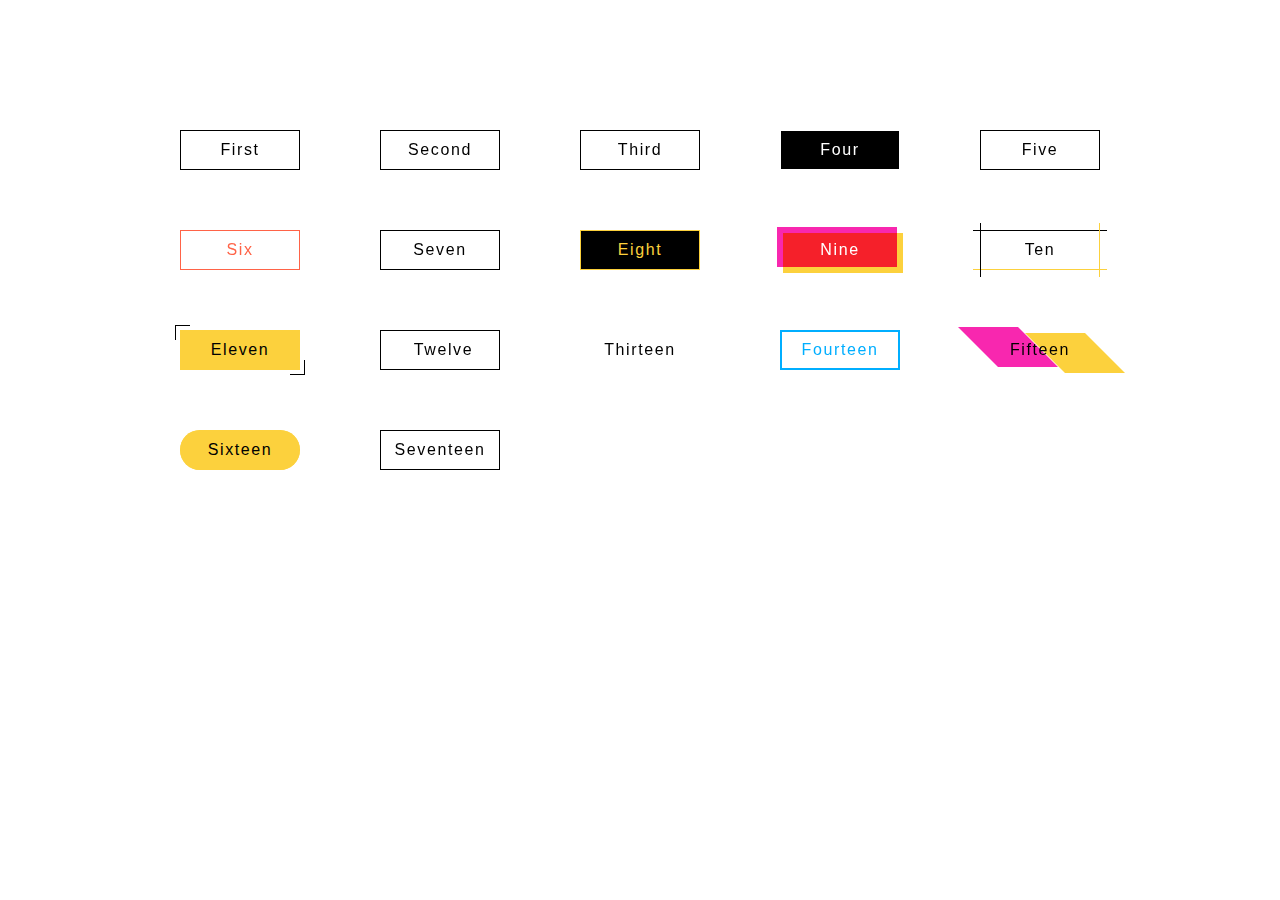
<file: buttons/buttons.html>
<!DOCTYPE html>
<html lang="en">
<head>
    <meta charset="UTF-8">
    <title>Title</title>
    <link rel="stylesheet" href="buttons.css">
</head>
<body>
<div class="container">
    <div class="box">
        <button id="first" class="button" type="button">First</button>
    </div>
    <div class="box">
        <button id="second" class="button" type="button">Second</button>
    </div>
    <div class="box">
        <button id="third" class="button" type="button">Third</button>
    </div>
    <div class="box">
        <button id="fourth" class="button" type="button">Four</button>
    </div>
    <div class="box">
        <button id="fifth" class="button" type="button">Five</button>
    </div>
    <div class="box">
        <button id="sixth" class="button" type="button">Six</button>
    </div>
    <div class="box">
        <button id="seven" class="button" type="button">Seven</button>
    </div>
    <div class="box">
        <button id="eight" class="button" type="button">Eight</button>
    </div>
    <div class="box">
        <button id="nine" class="button" type="button">Nine</button>
    </div>
    <div class="box">
        <button id="ten" class="button" type="button">Ten</button>
    </div>
    <div class="box">
        <button id="eleven" class="button" type="button">Eleven</button>
    </div>
    <div class="box">
        <button id="twelve" class="button" type="button"><span>T</span> welve</button>
    </div>
    <div class="box">
        <button id="thirteen" class="button" type="button"><span>Thirteen</span></button>
    </div>
    <div class="box">
        <button id="fourteen" class="button" type="button"><div class="wave"></div>Fourteen</button>
    </div>
    <div class="box">
        <button id="fifteen" class="button" type="button">Fifteen</button>
    </div>
    <div class="box">
        <button id="sixteen" class="button" type="button">Sixteen</button>
    </div>
    <div class="box">
        <button id="seventeen" class="button" type="button">Seventeen</button>
    </div>
</div>
</body>
</html>
</file>
<file: buttons/buttons.css>
:root {
    --yellow: #fcd13d;
}

html *, *:before, *:after {
    box-sizing: border-box;
    font-family: Roboto, sans-serif;
}
.container {
    width: 1000px;
    margin: 100px auto;
    display: grid;
    grid-template-columns: repeat(5, 1fr) ;
    grid-auto-rows: 100px ;
}
.box {
    display: flex;
    align-items: center;
    justify-content: center;
}
button {
    position: relative;
    border: none;
    background-color: transparent;
    font-size: 16px;
    width: 120px;
    height: 40px;
    letter-spacing: .1em;
    cursor: pointer;
}

#first {
    border: 1px solid black;
    overflow: hidden;
}
#first:before {
    position: absolute;
    content: "";
    width: 100%;
    height: 100%;
    top: 0;
    left: 0;
    background-color: var(--yellow);
    transform-origin: 0 100%;
    transition: transform 200ms ease-in-out;
    transform: rotate(-90deg);
    z-index: -1;
}
#first:hover:before {
    transform: rotate(0deg);
}

#second {
    border: 1px solid black;
    color: #000000;
    transition: color 400ms ease-in-out;
}

#second:hover {
    color: #ffffff;
}

#second:before {
    position: absolute;
    content: "";
    width: 100%;
    height: 100%;
    top: 0;
    left: 0;
    background-color: #000000;
    transform: rotateX(90deg);
    transition: transform 400ms ease-in-out;
    z-index: -1;
}

#second:hover:before {
    transform: rotateX(0deg);
}

#third {
    border: 1px solid black;
    color: #000000;
    overflow: hidden;
}

#third:before {
    position: absolute;
    content: "Click!";
    display: flex;
    align-items: center;
    justify-content: center;
    width: 100%;
    height: 100%;
    top: 0;
    left: 0;
    background-color: var(--yellow);
    transform: translateY(-100%);
    transition: transform 200ms ease-in-out;
}

#third:hover:before {
    transform: translateY(0);
}

#fourth {
    border: 1px solid #ffffff;
    color: #ffffff;
    background-color: #000000;
    overflow: hidden;
    transition: all 400ms ease-in-out;
}
#fourth:hover {
    background-color: var(--yellow);
}

#fourth:before {
    position: absolute;
    content: '';
    width: 100%;
    height: 10px;
    background-color: #ffffff;
    transform: translateX(-120%) rotate(45deg);
    transition: transform 500ms ease-in-out;
}
#fourth:hover:before {
    position: absolute;
    transform: translateX(100%) rotate(45deg);
}

#fifth {
    border: 1px solid #000000;
    overflow: hidden;
}

#fifth:before {
    position: absolute;
    content: 'Fifth';
    display: flex;
    align-items: center;
    justify-content: center;
    width: 100%;
    height: 100%;
    top: 0;
    left: 0;
    background-color: #000000;
    color: #ffffff;
    transform: scale(5);
    opacity: 0;
    transition: transform 300ms ease-in-out;
}

#fifth:hover:before {
    transform: scale(1);
    opacity: 1;
}

#sixth {
    border: 1px solid tomato;
    overflow: hidden;
    color: tomato;
}

#sixth:hover {
    color: #ffffff;
}

#sixth:before {
    position: absolute;
    content: '';
    top: 0;
    left: 0;
    width: 100%;
    background-color: tomato;
    border-radius: 0 0 50% 50%;
    height: 0;
    transition: all 300ms ease-in-out;
    z-index: -1;
}

#sixth:hover:before {
    height: 200%;
}


#seven {
    border: 1px solid black;
    color: #000000;
    overflow: hidden;
    transition: border 10ms ease-in-out 300ms;
}

#seven:hover {
    border: none;
}

#seven:before {
    content: 'Seven';
    position: absolute;
    top: 0;
    left: 0;
    width: 100%;
    height: 100%;
    background-color: #000000;
    border: 1px solid #000000;
    color: white;
    display: flex;
    justify-content: center;
    align-items: center;
    transform: rotateX(120deg);
    transform-origin: top;
    transition: all 400ms ease-in-out;
}

#seven:hover:before {
    transform: rotateX(0deg);
}

#seven:after {
    content: 'Seven';
    position: absolute;
    top: 0;
    left: 0;
    width: 100%;
    height: 100%;
    background-color: var(--yellow);
    border: 1px solid var(--yellow);
    color: white;
    display: flex;
    justify-content: center;
    align-items: center;
    transform: rotateX(120deg);
    transform-origin: top;
    transition: all 400ms ease-in-out 150ms;
}

#seven:hover:after {
    transform: rotateX(0deg);
}


#eight {
    border: 1px solid var(--yellow);
    color: transparent;
}

#eight:before  {
    content: 'Eight';
    position: absolute;
    top: 0;
    left: 0;
    width: 100%;
    height: 100%;
    display: flex;
    justify-content: center;
    align-items: center;
    color: var(--yellow);
    background-color: #000000;
    opacity: 1;
    transition: all 0.2s ease-in-out;
}

#eight:hover:before {
    transform: translate(100%) scale(0) rotateY(90deg);
}

#eight:after  {
    content: 'Eight';
    position: absolute;
    top: 0;
    left: 0;
    width: 100%;
    height: 100%;
    display: flex;
    justify-content: center;
    align-items: center;
    color: var(--yellow);
    background-color: #000000;
    opacity: 1;
    transform: translate(-100%) rotateY(-90deg);
    transition: all 0.2s ease-in-out;
}

#eight:hover:after {
    transform: translate(0) scale(1) rotateY(0);
}

#nine {
    color: #ffffff;
    transition: all 0.2s ease-in-out;
}

#nine:hover {
    color: #000000;
}

#nine:before {
    position: absolute;
    width: 100%;
    height: 100%;
    content: '';
    background-color: #f827af;
    top: -3px;
    left: -3px;
    z-index: -1;
    transition: all .3s ease-in-out;
    transform-origin: top;

}

#nine:hover:before {
    top: -5px;
    left: 0;
    transform:  perspective(1000px) rotateX(75deg);
}

#nine:after {
    position: absolute;
    width: 100%;
    height: 100%;
    content: '';
    background-color: #fcd13d;
    top: 3px;
    left: 3px;
    z-index: -1;
    mix-blend-mode: multiply;
    transition: all .3s ease-in-out;
    transform-origin: bottom;

}

#nine:hover:after {
    top: 5px;
    left: 0;
    transform: perspective(1000px) rotateX(-75deg) ;
}

#ten {
    color: #000000;
    transition: all 0.2s ease-in-out;
}

#ten:before {
    position: absolute;
    content: '';
    height: 100%;
    width: calc(100% + 14px);
    top: 0;
    left: -7px;
    border-bottom: 1px solid #fcd13d;
    border-top: 1px solid #000000;
    transition: all 0.3s ease-in-out;
}

#ten:after {
    position: absolute;
    content: '';
    height: calc(100% + 14px);
    width: 100%;
    top: -7px;
    left: 0;
    border-left: 1px solid #000000;
    border-right: 1px solid #fcd13d;
    transition: all 0.3s ease-in-out;
}

#ten:hover:before {
    transform: rotateX(180deg);
}

#ten:hover:after {
    transform: rotateY(180deg);
}

#eleven {
    overflow: visible;
    color: #000000;
    background-color: #fcd13d;

    transition: all 400ms ease-in-out;
}

#eleven:before {
    position: absolute;
    top: -5px;
    left: -5px;
    content: '';
    width: 15px;
    height: 15px;
    border-left: 1.5px solid #000000;
    border-top: 1.5px solid #000000;
    transition: all 300ms ease-in-out;

}

#eleven:after {
    position: absolute;
    bottom: -5px;
    right: -5px;
    content: '';
    width: 15px;
    height: 15px;
    border-right: 1.5px solid #000000;
    border-bottom: 1.5px solid #000000;
    transition: all 300ms ease-in-out;
}

#eleven:hover:before,
#eleven:hover:after {
    width: 100%;
    height: 100%;
}

#twelve {
    border: 1px solid black;
    color: #000000;
    overflow: hidden;
    transition: all .3s ease-in-out;
}

#twelve:hover {
    color: #ffffff;
}

#twelve:before {
    position: absolute;
    top: 0;
    left: 0;
    opacity: 0;
    content: '';
    z-index: -1;
    width: 100%;
    height: 100%;
    background-color: #000000;
    transition: all .3s ease-in-out;
}

#twelve:hover:before {
    transform: rotate(10deg);
    opacity: 1;
}

#twelve span {
    transform: translateX(7px);
    display: inline-block;
    transition: all .3s ease-in-out;
}

#twelve:hover span {
    transform: translateX(3px) rotate(360deg) scale(1.5);
    font-weight: 600;
    color: #ffffff;
}

#thirteen {
    color: #000000;
    overflow: hidden;
}

#thirteen:before {
    content: '';
    position: absolute;
    width: 100%;
    height: 2px;
    left: 0;
    top: 0;
    background-color: #000000;
    transform: translateX(-100%);
    transition: all .3s ease-in-out;
}

#thirteen:hover:before {
    transform: translateX(0);
}

#thirteen:after {
    content: '';
    position: absolute;
    width: 100%;
    height: 2px;
    left: 0;
    bottom: 0;
    background-color: #000000;
    transform: translateX(100%);
    transition: all .3s ease-in-out;
}

#thirteen:hover:after {
    transform: translateX(0);
}

#thirteen span:after {
    content: '';
    position: absolute;
    width: 2px;
    height: 100%;
    left: 0;
    bottom: 0;
    background-color: #000000;
    transform: translateY(100%);
    transition: all .3s ease-in-out;
}

#thirteen:hover span:after {
    transform: translateY(0);
}

#thirteen span:before {
    content: '';
    position: absolute;
    width: 2px;
    height: 100%;
    right: 0;
    bottom: 0;
    background-color: #000000;
    transform: translateY(-100%);
    transition: all .3s ease-in-out;
}

#thirteen:hover span:before {
    transform: translateY(0);
}

#fourteen {
    color: #00aeff;
    border: 2px solid #00aeff;
    position: relative;
    overflow: hidden;
    transition: all 0.5s;
}

#fourteen:hover {
    color: white;
}

.wave {
    position: absolute;
    width: 100%;
    height: 100%;
    left: 0;
    top: calc(100% + 22px);
    background-color: #00aeff;
    transition: all 1s;
    z-index: -1;
}

#fourteen:hover .wave {
    top: 0;
}

.wave:before {
    content: "";
    position: absolute;
    top: -22px;
    left: 0;
    width: 100%;
    height: 22px;
    background: url("../images/wave.png");
    animation: wavy 0.5s linear infinite;
}

@keyframes wavy {
    0% { background-position-x: 0 }
    100% { background-position-x: 118px; }
}


#fifteen:before {
    content: '';
    position: absolute;
    width: 50%;
    height: 100%;
    left: -2%;
    top: -3px;
    background-color: #f827af;
    transition: all .3s ease-in-out;
    z-index: -1;
    transform: skewX(45deg);
}

#fifteen:hover:before {
    transform: skewX(0deg);
    left: 50%;
    top: 0;
}

#fifteen:after {
    content: '';
    position: absolute;
    width: 50%;
    height: 100%;
    left: 54%;
    top: 3px;
    background-color: #fcd13d;
    transition: all .3s ease-in-out;
    z-index: -1;
    transform: skewX(45deg);
}

#fifteen:hover:after {
    transform: skewX(0deg);
    left: 0;
    top: 0;
}

#sixteen {
    background-color: #fcd13d;
    color: #000000;
    border-radius: 30px;
}

#sixteen:before {
    content: '';
    position: absolute;
    left: 0;
    top: 0;
    width: 100%;
    height: 100%;
    background-color: #fcd13d;
    opacity: .8;
    transition: all .3s ease-in-out;
    z-index: -1;
    border-radius: 30px;
}

#sixteen:hover:before {
    transform: scale(1.4);
    opacity: 0;
}


#seventeen {
    border: 1px solid black;
    overflow: hidden;
    transition: all .3s ease-in-out;
}
#seventeen:hover {
   color: #ffffff;
}
#seventeen:before {
    content: '';
    width: 100%;
    position: absolute;
    top: -1px;
    left: 0;
    z-index: -1;
    border-top: 20px solid #000000;
    border-bottom: 20px solid #000000;
    border-right: 20px solid transparent;
    transform: translateX(-100%);
    transition: all .3s ease-in-out;
}

#seventeen:hover:before {
    transform: translateX(0);
}

#seventeen:after {
    content: '';
    width: 100%;
    position: absolute;
    top: -1px;
    left: 0;
    z-index: -1;
    border-top: 20px solid #000000;
    border-bottom: 20px solid #000000;
    border-left: 20px solid transparent;
    transform: translateX(100%);
    transition: all .3s ease-in-out;
}

#seventeen:hover:after {
    transform: translateX(0);
}
</file>
